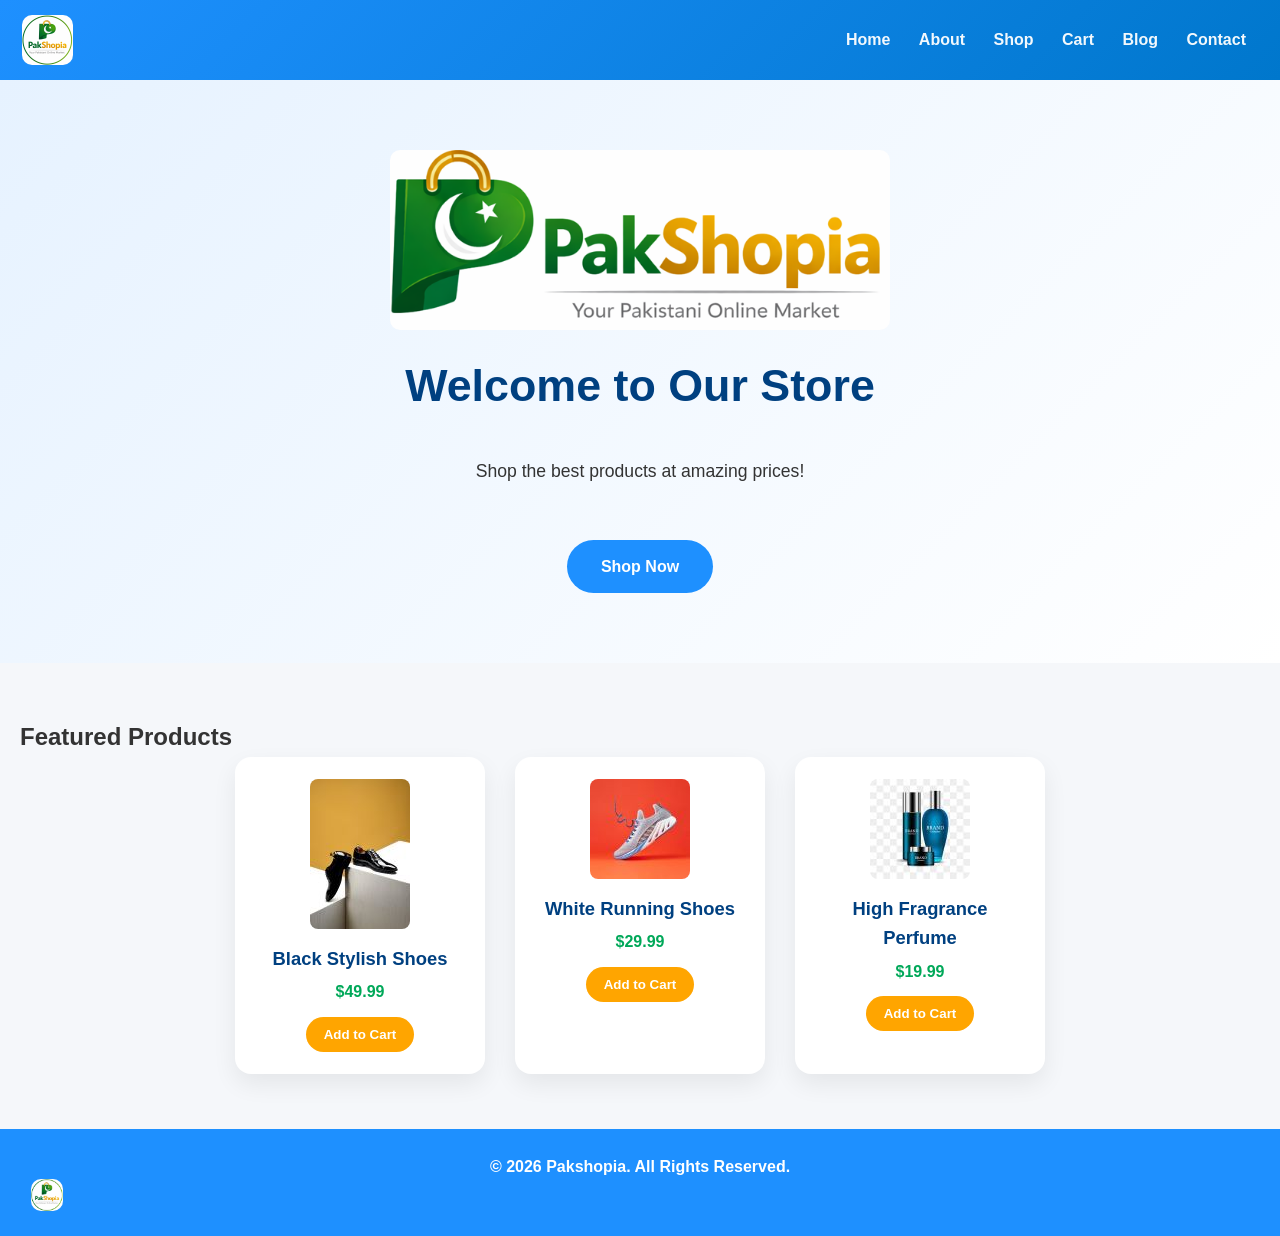
<file: index.html>
<!DOCTYPE html>
<html lang="en">
<head>
    <meta charset="UTF-8">
    <meta name="viewport" content="width=device-width, initial-scale=1.0">
    <title>Home - E-Commerce Store</title>
    <link rel="stylesheet" href="style.css">
</head>
<body>
    <header>
        <div class="logo"><img src="paklogo.png" alt="Logo"></div>
        <nav>
            <a href="index.html">Home</a>
            <a href="about.html">About</a>
            <a href="shop.html">Shop</a>
            <a href="cart.html">Cart</a>
            <a href="blog.html">Blog</a>
            <a href="contact.html">Contact</a>
        </nav>
    </header>

    <main>
        <section class="hero">
            <img src="pak.png" alt="Banner 1">
            <h1>Welcome to Our Store</h1>
            <p>Shop the best products at amazing prices!</p>
            <a href="shop.html" class="btn">Shop Now</a>
        </section>

        <section class="featured-products">
            <h2>Featured Products</h2>
            <div class="product-grid">
                <div class="product-card">
                    <img src="shoe.jpg" alt="Product 1">
                    <h3>Black Stylish Shoes</h3>
                    <p>$49.99</p>
                    <button onclick="addToCart('Black Stylish Shoes', 49.99)">Add to Cart</button>
                </div>
                <div class="product-card">
                    <img src="shoes.jpg" alt="Product 2">
                    <h3>White Running Shoes </h3>
                    <p>$29.99</p>
                    <button onclick="addToCart('White Running Shoes', 29.99)">Add to Cart</button>
                </div>
                <div class="product-card">
                    <img src="brand.jpg" alt="Product 3">
                    <h3>High Fragrance Perfume</h3>
                    <p>$19.99</p>
                    <button onclick="addToCart('High Fragrance Perfume', 19.99)">Add to Cart</button>
                </div>
            </div>
        </section>
    </main>

    <footer>
        <p>&copy; 2026 Pakshopia. All Rights Reserved.</p>
        <div class="social-icons">
            <img src="paklogo.png" alt="Cart Icon">
        </div>
    </footer>

    <script src="main.js"></script>
</body>
</html>
</file>
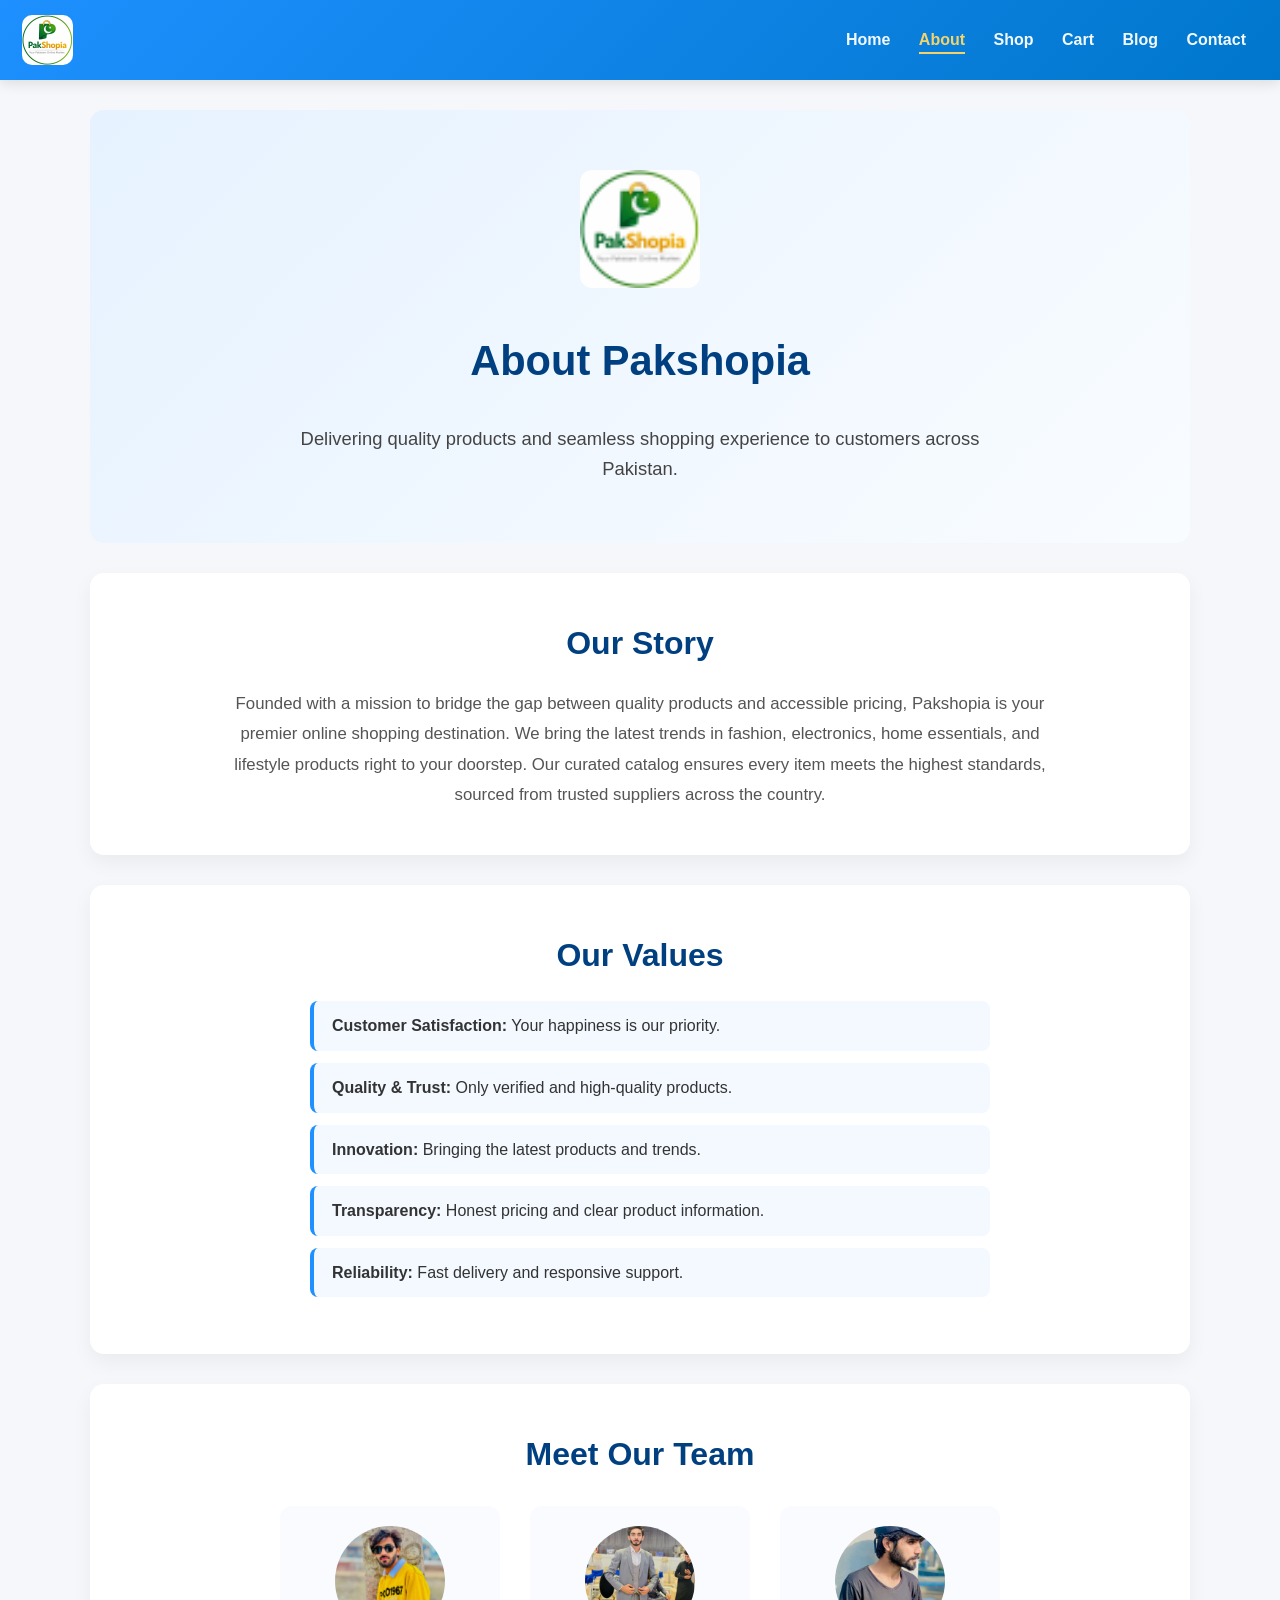
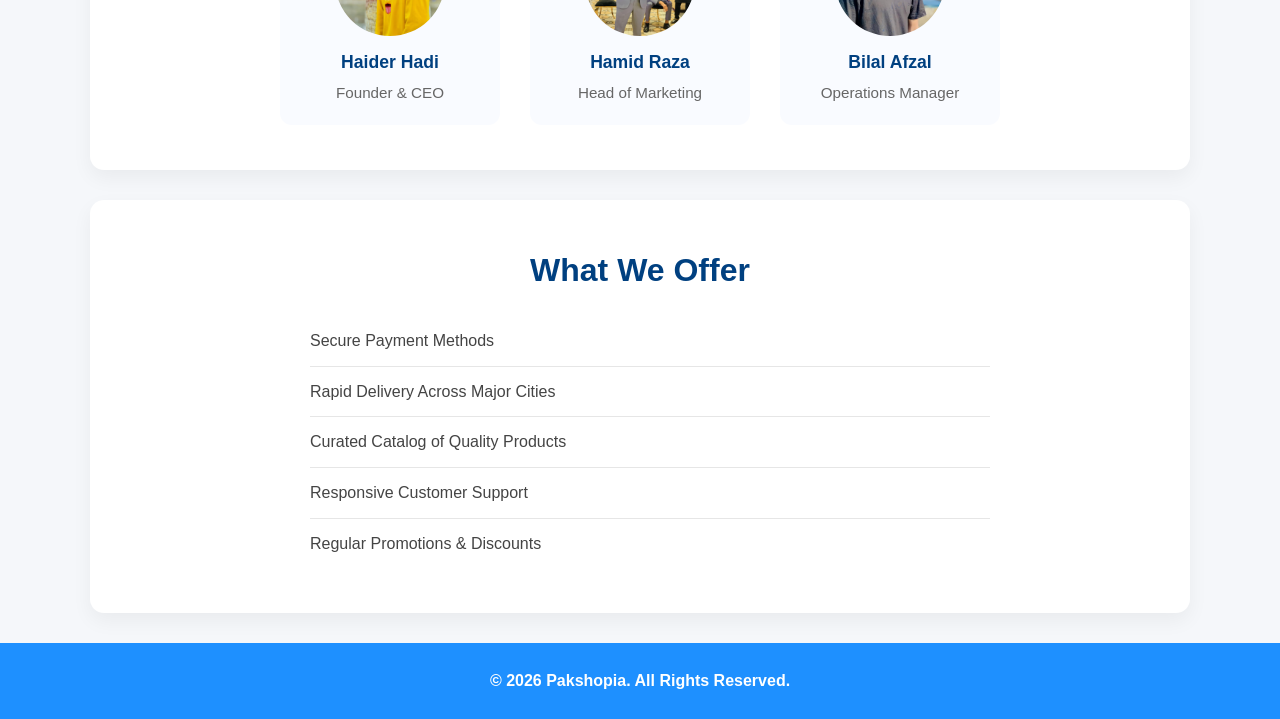
<file: about.html>
<!DOCTYPE html>
<html lang="en">
<head>
    <meta charset="UTF-8">
    <meta name="viewport" content="width=device-width, initial-scale=1.0">
    <title>About Us - Pakshopia</title>
    <link rel="stylesheet" href="style.css">
</head>
<body>
<header>
    <div class="logo"><img src="paklogo.png" alt="Logo"></div>
    <nav>
        <a href="index.html">Home</a>
        <a href="about.html" class="active">About</a>
        <a href="shop.html">Shop</a>
        <a href="cart.html">Cart</a>
        <a href="blog.html">Blog</a>
        <a href="contact.html">Contact</a>
    </nav>
</header>

<main>
    <!-- Hero / Banner -->
    <section class="about-hero">
        <img src="paklogo.png" alt="About Us Banner">
        <h1>About Pakshopia</h1>
        <p>Delivering quality products and seamless shopping experience to customers across Pakistan.</p>
    </section>

    <!-- Our Story -->
    <section class="about-us">
        <h2>Our Story</h2>
        <p>
            Founded with a mission to bridge the gap between quality products and accessible pricing, Pakshopia is your premier online shopping destination. 
            We bring the latest trends in fashion, electronics, home essentials, and lifestyle products right to your doorstep. 
            Our curated catalog ensures every item meets the highest standards, sourced from trusted suppliers across the country.
        </p>
    </section>

    <!-- Our Values -->
    <section class="our-values">
        <h2>Our Values</h2>
        <ul>
            <li><strong>Customer Satisfaction:</strong> Your happiness is our priority.</li>
            <li><strong>Quality & Trust:</strong> Only verified and high-quality products.</li>
            <li><strong>Innovation:</strong> Bringing the latest products and trends.</li>
            <li><strong>Transparency:</strong> Honest pricing and clear product information.</li>
            <li><strong>Reliability:</strong> Fast delivery and responsive support.</li>
        </ul>
    </section>

    <!-- Our Team -->
    <section class="our-team">
        <h2>Meet Our Team</h2>
        <div class="team-grid">
            <div class="team-member">
                <img src="hadi.png" alt="Team Member 1">
                <h3>Haider Hadi</h3>
                <p>Founder & CEO</p>
            </div>
            <div class="team-member">
                <img src="hamid.png" alt="Team Member 2">
                <h3>Hamid Raza</h3>
                <p>Head of Marketing</p>
            </div>
            <div class="team-member">
                <img src="bilal.png" alt="Team Member 3">
                <h3>Bilal Afzal</h3>
                <p>Operations Manager</p>
            </div>
        </div>
    </section>

    <!-- Our Services -->
    <section class="our-services">
        <h2>What We Offer</h2>
        <ul>
            <li>Secure Payment Methods</li>
            <li>Rapid Delivery Across Major Cities</li>
            <li>Curated Catalog of Quality Products</li>
            <li>Responsive Customer Support</li>
            <li>Regular Promotions & Discounts</li>
        </ul>
    </section>
</main>

<footer>
    <p>&copy; 2026 Pakshopia. All Rights Reserved.</p>
</footer>
<script src="main.js"></script>
</body>
</html>
</file>
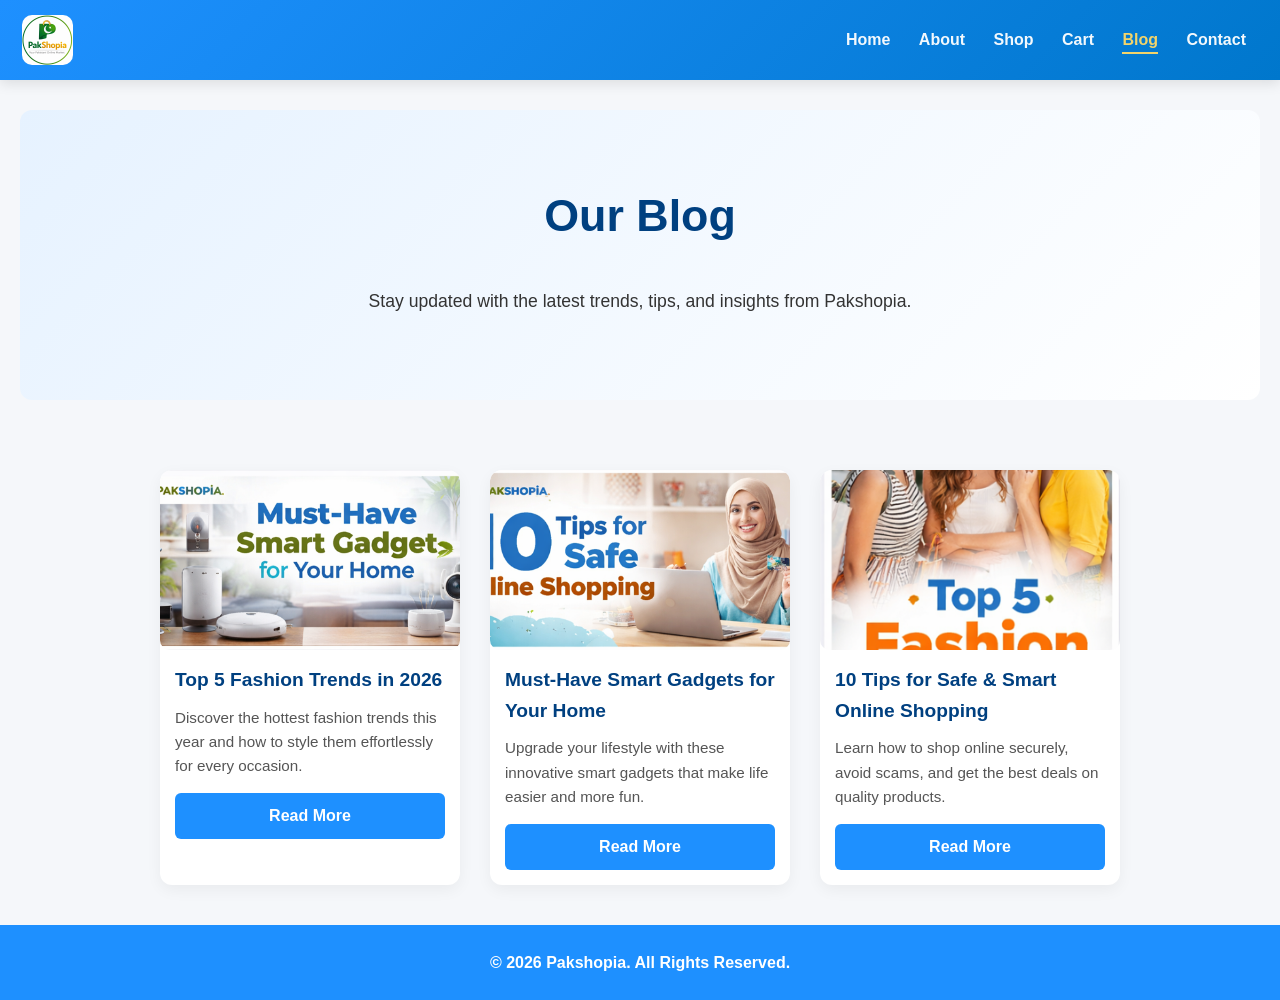
<file: blog.html>
<!DOCTYPE html>
<html lang="en">
<head>
  <meta charset="UTF-8">
  <meta name="viewport" content="width=device-width, initial-scale=1.0">
  <title>Blog - Pakshopia</title>
  <link rel="stylesheet" href="style.css">
</head>
<body>
<header>
  <div class="logo"><img src="paklogo.png" alt="Logo"></div>
  <nav>
    <a href="index.html">Home</a>
    <a href="about.html">About</a>
    <a href="shop.html">Shop</a>
    <a href="cart.html">Cart</a>
    <a href="blog.html" class="active">Blog</a>
    <a href="contact.html">Contact</a>
  </nav>
</header>

<main>
  <!-- Hero Section -->
  <section class="hero blog-hero">
    <h1>Our Blog</h1>
    <p>Stay updated with the latest trends, tips, and insights from Pakshopia.</p>
  </section>

  <!-- Blog Posts -->
  <section class="blog-posts">
    <div class="blog-grid">

      <!-- Blog 1 -->
      <article class="blog-card">
        <img src="gaget.png" alt="Latest Fashion Trends">
        <h2>Top 5 Fashion Trends in 2026</h2>
        <p>Discover the hottest fashion trends this year and how to style them effortlessly for every occasion.</p>
        <a href="#" class="btn">Read More</a>
      </article>

      <!-- Blog 2 -->
      <article class="blog-card">
        <img src="image2.png" alt="Smart Gadgets">
        <h2>Must-Have Smart Gadgets for Your Home</h2>
        <p>Upgrade your lifestyle with these innovative smart gadgets that make life easier and more fun.</p>
        <a href="#" class="btn">Read More</a>
      </article>

      <!-- Blog 3 -->
      <article class="blog-card">
        <img src="image3.png" alt="Online Shopping Tips">
        <h2>10 Tips for Safe & Smart Online Shopping</h2>
        <p>Learn how to shop online securely, avoid scams, and get the best deals on quality products.</p>
        <a href="#" class="btn">Read More</a>
      </article>

    </div>
  </section>
</main>

<footer>
  <p>&copy; 2026 Pakshopia. All Rights Reserved.</p>
</footer>
<script src="main.js"></script>
</body>
</html>
</file>
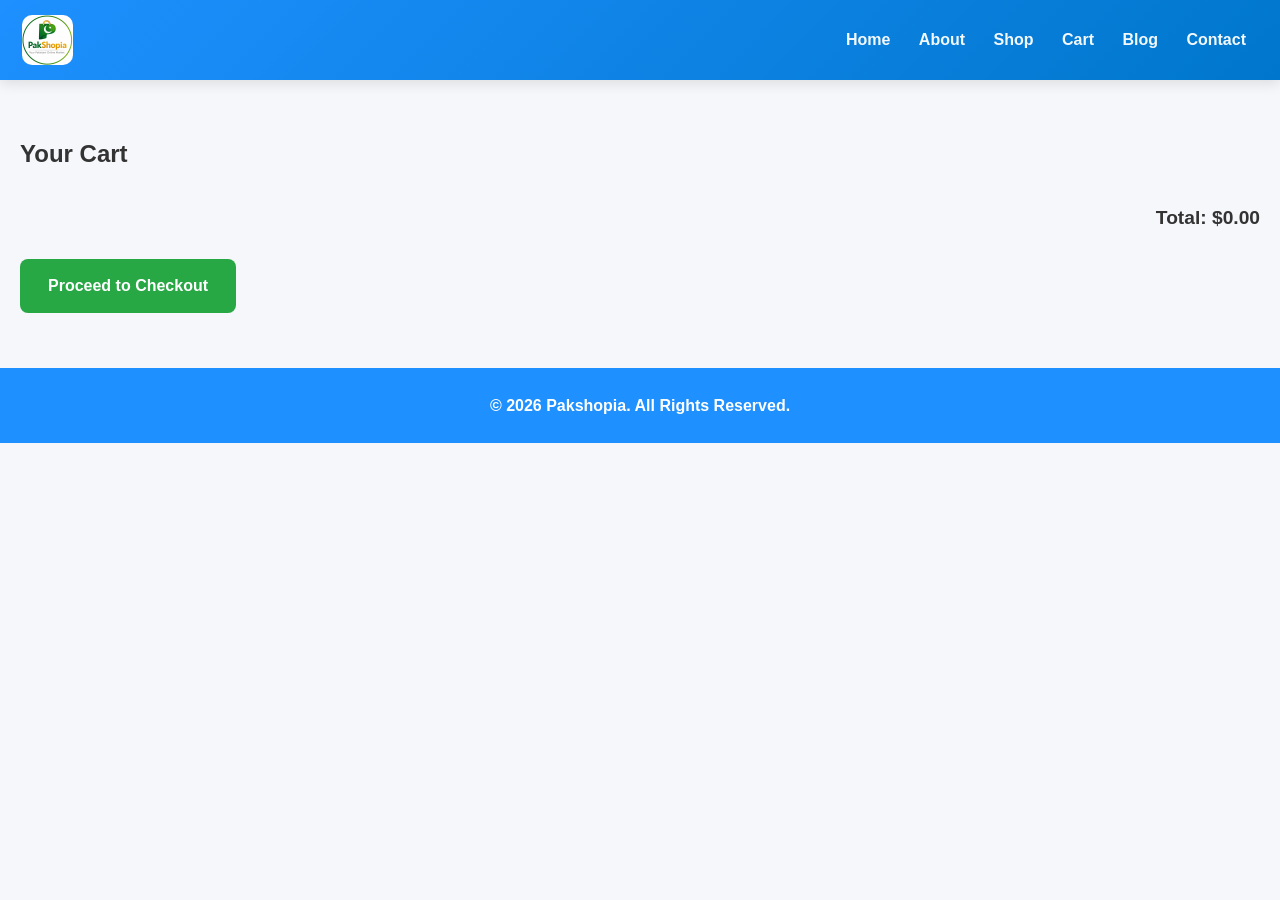
<file: cart.html>
<!DOCTYPE html>
<html lang="en">
<head>
  <meta charset="UTF-8">
  <meta name="viewport" content="width=device-width, initial-scale=1.0">
  <title>Cart - E-Commerce Store</title>
  <link rel="stylesheet" href="style.css">
</head>
<body>
<header>
  <div class="logo"><img src="paklogo.png" alt="Logo"></div>
  <nav>
    <a href="index.html">Home</a>
    <a href="about.html">About</a>
    <a href="shop.html">Shop</a>
    <a href="cart.html">Cart</a>
    <a href="blog.html">Blog</a>
    <a href="contact.html">Contact</a>
  </nav>
</header>

<main>
  <section class="cart">
    <h1>Your Cart</h1>
    <div id="cart-items"></div>
    <p id="total-price">Total: $0</p>
    <a href="checkout.html" class="btn">Proceed to Checkout</a>
  </section>
</main>

<footer>
  <p>&copy; 2026 Pakshopia. All Rights Reserved.</p>
</footer>

<script src="main.js"></script>
</body>
</html>
</file>
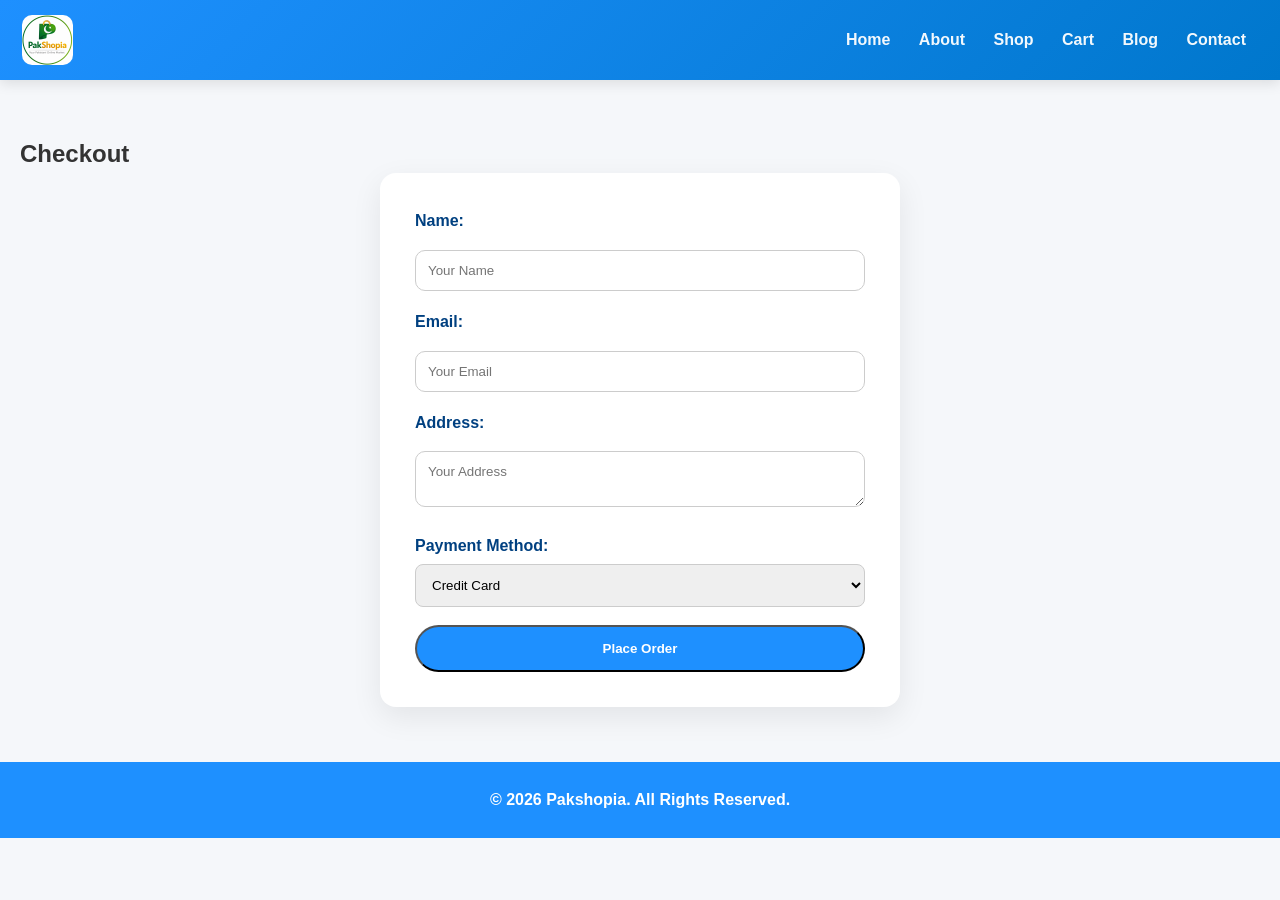
<file: checkout.html>
<!DOCTYPE html>
<html lang="en">
<head>
  <meta charset="UTF-8">
  <meta name="viewport" content="width=device-width, initial-scale=1.0">
  <title>Checkout - E-Commerce Store</title>
  <link rel="stylesheet" href="style.css">
</head>
<body>
<header>
  <div class="logo"><img src="paklogo.png" alt="Logo"></div>
  <nav>
    <a href="index.html">Home</a>
    <a href="about.html">About</a>
    <a href="shop.html">Shop</a>
    <a href="cart.html">Cart</a>
    <a href="blog.html">Blog</a>
    <a href="contact.html">Contact</a>
  </nav>
</header>

<main>
  <section class="checkout">
    <h1>Checkout</h1>
    <form>
      <label>Name:</label>
      <input type="text" placeholder="Your Name" required>
      <label>Email:</label>
      <input type="email" placeholder="Your Email" required>
      <label>Address:</label>
      <textarea placeholder="Your Address" required></textarea>
      <label>Payment Method:</label>
      <select>
        <option>Credit Card</option>
        <option>PayPal</option>
        <option>Bank Transfer</option>
      </select>
      <button type="submit">Place Order</button>
    </form>
  </section>
</main>

<footer>
  <p>&copy; 2026 Pakshopia. All Rights Reserved.</p>
</footer>
<script src="main.js"></script>
</body>
</html>
</file>
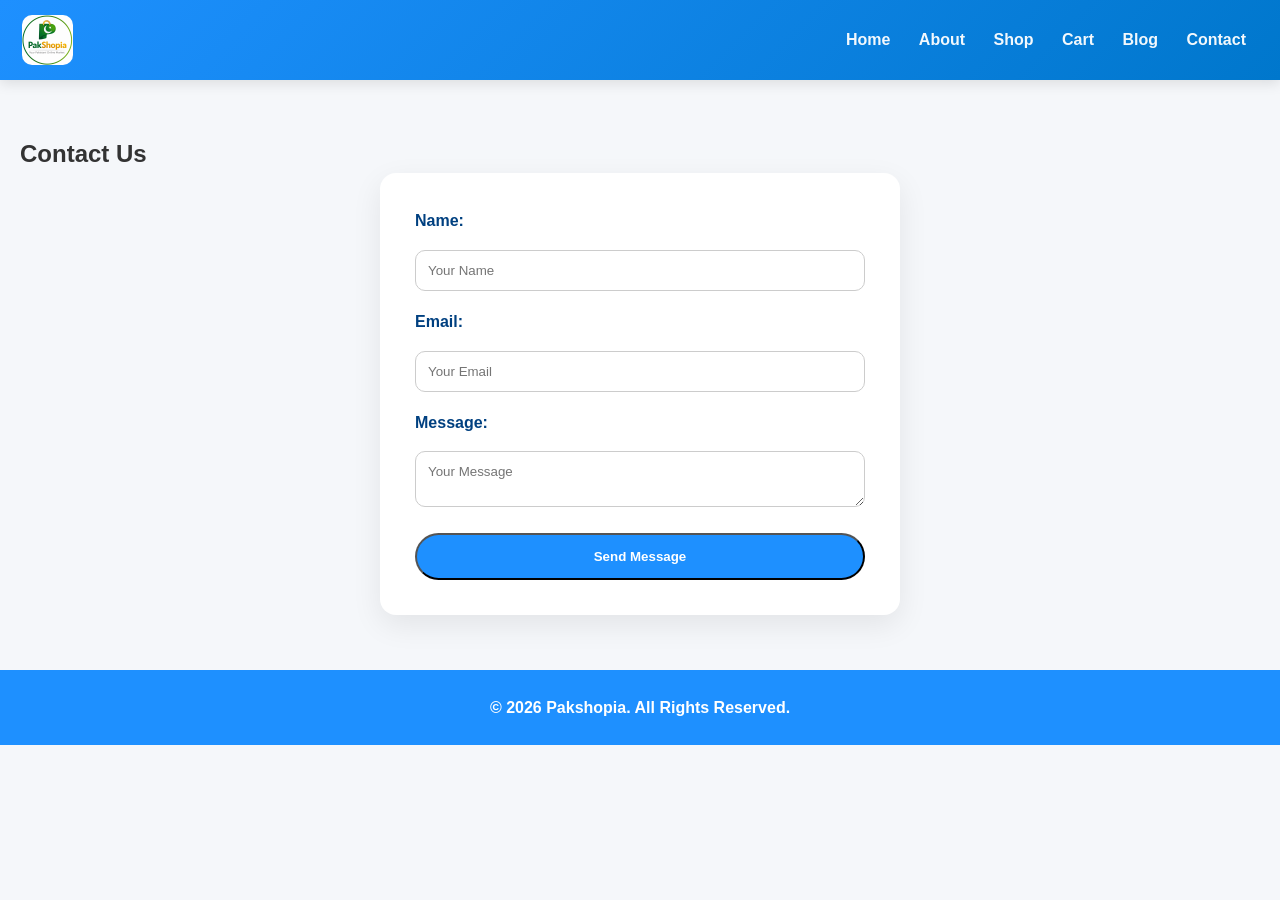
<file: contact.html>
<!DOCTYPE html>
<html lang="en">
<head>
  <meta charset="UTF-8">
  <meta name="viewport" content="width=device-width, initial-scale=1.0">
  <title>Contact - E-Commerce Store</title>
  <link rel="stylesheet" href="style.css">
</head>
<body>
<header>
  <div class="logo"><img src="paklogo.png" alt="Logo"></div>
  <nav>
    <a href="index.html">Home</a>
    <a href="about.html">About</a>
    <a href="shop.html">Shop</a>
    <a href="cart.html">Cart</a>
    <a href="blog.html">Blog</a>
    <a href="contact.html">Contact</a>
  </nav>
</header>

<main>
  <section class="contact">
    <h1>Contact Us</h1>
    <form>
      <label>Name:</label>
      <input type="text" placeholder="Your Name" required>
      <label>Email:</label>
      <input type="email" placeholder="Your Email" required>
      <label>Message:</label>
      <textarea placeholder="Your Message" required></textarea>
      <button type="submit">Send Message</button>
    </form>
  </section>
</main>

<footer>
  <p>&copy; 2026 Pakshopia. All Rights Reserved.</p>
</footer>
<script src="main.js"></script>
</body>
</html>
</file>
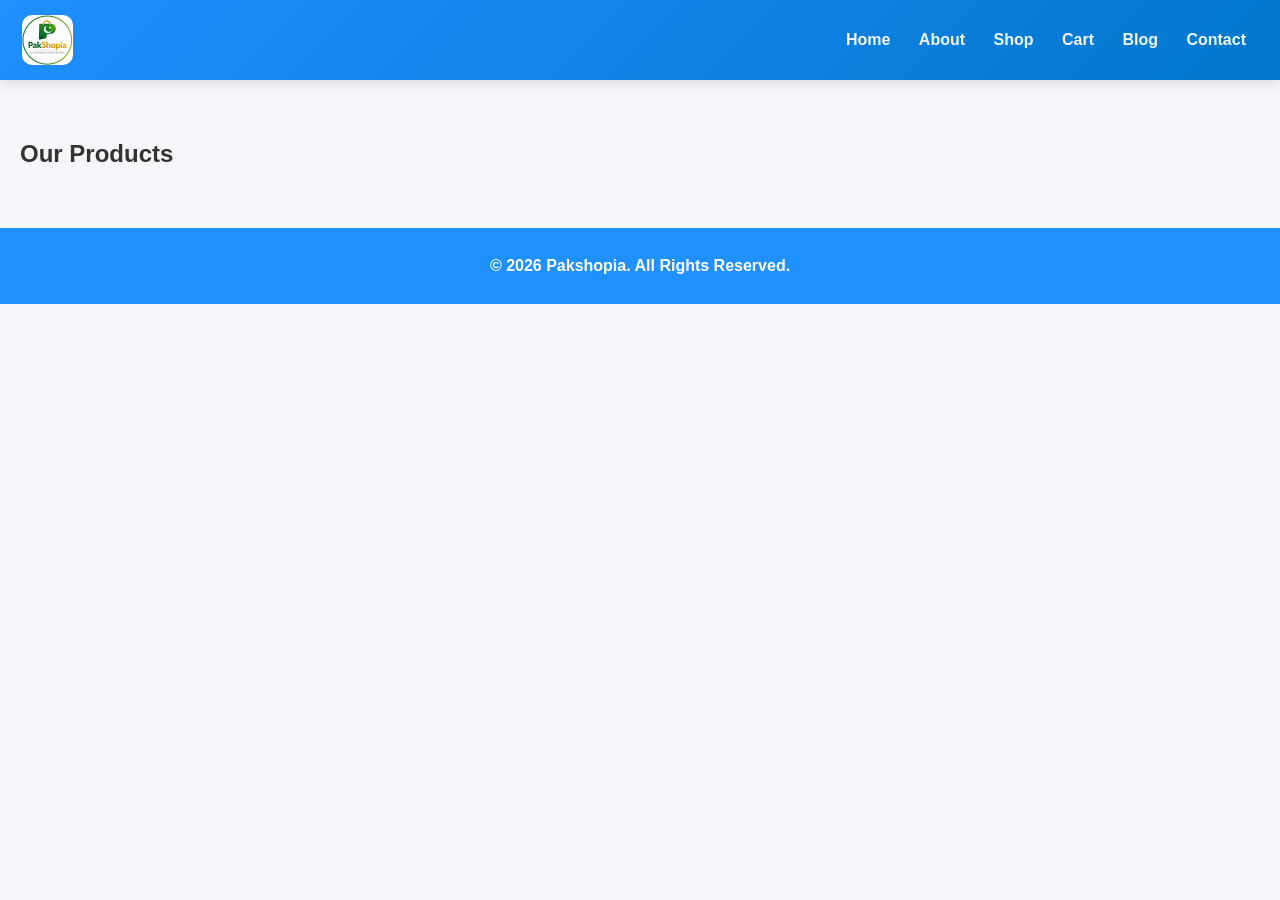
<file: shop.html>
<!DOCTYPE html>
<html lang="en">
<head>
    <meta charset="UTF-8">
    <meta name="viewport" content="width=device-width, initial-scale=1.0">
    <title>Shop - E-Commerce Store</title>
    <link rel="stylesheet" href="style.css">
</head>
<body>
<header>
    <div class="logo"><img src="paklogo.png" alt="Logo"></div>
    <nav>
        <a href="index.html">Home</a>
        <a href="about.html">About</a>
        <a href="shop.html">Shop</a>
        <a href="cart.html">Cart</a>
        <a href="blog.html">Blog</a>
        <a href="contact.html">Contact</a>
    </nav>
</header>

<main>
    <section class="shop">
    <h1>Our Products</h1>
    <div class="product-grid" id="product-grid">
        <!-- Products will be loaded here dynamically -->
    </div>
</section>

</main>

<footer>
    <p>&copy; 2026 Pakshopia. All Rights Reserved.</p>
</footer>
<script src="main.js"></script>
</body>
</html>
</file>
<file: style.css>
/* ================= Reset & Global ================= */
* {
    margin: 0;
    padding: 0;
    box-sizing: border-box;
    font-family: 'Segoe UI', Tahoma, Geneva, Verdana, sans-serif;
}

body {
    background: #f5f7fa;  /* light background for clean look */
    color: #333;
    line-height: 1.6;
}

a {
    text-decoration: none;
    color: inherit;
}

img {
    max-width: 100%;
    display: block;
    border-radius: 8px;
}

/* ================= Header ================= */
header {
    background: #1E90FF;
    color: #fff;
    padding: 15px 20px;
    display: flex;
    justify-content: space-between;
    align-items: center;
    flex-wrap: wrap;
    box-shadow: 0 3px 6px rgba(0,0,0,0.1);
}

header .logo img {
    height: 50px;
}

header nav a {
    margin: 0 12px;
    color: #fff;
    font-weight: 600;
    padding-bottom: 4px;
    transition: 0.3s;
}

header nav a:hover {
    border-bottom: 2px solid #ffd966;
}

header nav a.active {
    border-bottom: 2px solid #ffd966;
}

/* ================= Hero Section ================= */
.hero {
    display: flex;
    flex-direction: column;
    align-items: center;
    justify-content: center;
    text-align: center;
    padding: 60px 20px;
    background: #e6f2ff;
    gap: 20px;
}

.hero img {
    width: 80%;
    max-width: 500px;
    height: auto;
    border-radius: 10px;
}

.hero h1 {
    font-size: 2.8rem;
    color: #004080;
}

.hero p {
    font-size: 1.2rem;
    color: #333;
}

.hero .btn {
    background: #1e90ff;
    color: #fff;
    padding: 12px 30px;
    border-radius: 6px;
    font-weight: bold;
    transition: 0.3s;
}

.hero .btn:hover {
    background: #0056b3;
}

/* ================= Sections ================= */
section {
    padding: 50px 20px;
}

/* ================= About Us Section ================= */
.about-hero {
    text-align: center;
    padding: 50px 20px;
    background: #d9eaf7;
    display: flex;
    flex-direction: column;
    align-items: center;
    gap: 20px;
}

.about-hero img {
    width: 150px;
    height: auto;
    border-radius: 12px;
}

.about-us, .our-values, .our-team, .our-services {
    max-width: 900px;
    margin: 40px auto;
    background: #fff;
    padding: 30px;
    border-radius: 12px;
    box-shadow: 0 5px 15px rgba(0,0,0,0.05);
}

.our-values ul, .our-services ul {
    list-style: disc;
    padding-left: 20px;
    color: #333;
    font-weight: 500;
}

.our-team .team-grid {
    display: flex;
    flex-wrap: wrap;
    justify-content: center;
    gap: 30px;
}

.team-member {
    text-align: center;
    width: 200px;
}

.team-member img {
    width: 100%;
    border-radius: 50%;
    margin-bottom: 10px;
}

/* ================= Product Grid ================= */
.product-card img {
    display: block;
    margin: 0 auto 15px;
    max-width: 100%;
    height: auto;
    border-radius: 8px;
}

.product-grid {
    display: flex;
    flex-wrap: wrap;
    gap: 30px;
    justify-content: center;
    max-width: 1000px;
    margin: 0 auto;
}

.product-card {
    background: #ffffff;
    padding: 20px;
    width: 240px;
    text-align: center;
    border-radius: 12px;
    box-shadow: 0 8px 20px rgba(0,0,0,0.05);
    transition: transform 0.3s, box-shadow 0.3s;
}

.product-card:hover {
    transform: translateY(-5px);
    box-shadow: 0 12px 25px rgba(0,0,0,0.1);
}

.product-card h3 {
    margin: 15px 0 8px;
    font-size: 1.1rem;
    color: #004080;
}

.product-card p {
    color: #1e90ff;
    font-weight: bold;
    margin-bottom: 10px;
}

.product-card button {
    background: #1e90ff;
    color: #fff;
    padding: 10px 16px;
    border: none;
    border-radius: 6px;
    cursor: pointer;
    font-weight: 600;
    transition: 0.3s;
}

.product-card button:hover {
    background: #0056b3;
}

/* ================= Cart Page ================= */
#cart-items {
    max-width: 700px;
    margin: 30px auto;
}

.cart-item {
    background: #ffffff;
    padding: 15px 20px;
    margin-bottom: 15px;
    border-radius: 10px;
    display: flex;
    align-items: center;
    justify-content: space-between;
    box-shadow: 0 5px 15px rgba(0,0,0,0.05);
}

.cart-item img {
    width: 60px;
    height: 60px;
    object-fit: cover;
    margin-right: 15px;
    border-radius: 8px;
}

.cart-item-details {
    flex-grow: 1;
}

.cart-item-details p {
    margin: 5px 0;
}

.cart-item button {
    background: #ff4d4d;
    color: #ffffff;
    border: none;
    padding: 8px 14px;
    border-radius: 6px;
    cursor: pointer;
    font-weight: 600;
    transition: 0.3s;
}

.cart-item button:hover {
    background: #cc0000;
}

#total-price {
    text-align: right;
    font-weight: bold;
    font-size: 1.2rem;
    margin-top: 20px;
}

/* ================= Forms ================= */
form {
    background: #ffffff;
    padding: 30px;
    border-radius: 12px;
    max-width: 500px;
    margin: 30px auto;
    box-shadow: 0 5px 20px rgba(0,0,0,0.05);
}

form label {
    display: block;
    margin-bottom: 6px;
    font-weight: 600;
    color: #004080;
}

form input, form textarea, form select {
    width: 100%;
    padding: 12px;
    margin-bottom: 18px;
    border-radius: 8px;
    border: 1px solid #ccc;
}

form button {
    background: #1e90ff;
    color: #fff;
    padding: 14px;
    width: 100%;
    border-radius: 8px;
    font-weight: 600;
    cursor: pointer;
    transition: 0.3s;
}

form button:hover {
    background: #0056b3;
}

/* ================= Footer ================= */
footer {
    background: #1E90FF;
    color: #fff;
    text-align: center;
    padding: 25px;
    font-weight: 600;
}

footer .social-icons img {
    width: 32px;
    margin: 0 6px;
    vertical-align: middle;
}
/* ================= Cart Checkout Button ================= */
.cart .btn {
    display: inline-block;
    margin: 25px auto 0;
    background: #28a745;          /* green */
    color: #ffffff;
    padding: 14px 28px;
    border-radius: 8px;
    font-size: 1rem;
    font-weight: 700;
    text-align: center;
    transition: 0.3s ease;
}

.cart .btn:hover {
    background: #1e7e34;          /* darker green */
    transform: translateY(-2px);
}

/* ================= Responsive ================= */
@media (max-width: 768px) {
    header {
        flex-direction: column;
        align-items: flex-start;
    }

    header nav {
        margin-top: 10px;
    }

    .product-grid {
        flex-direction: column;
        align-items: center;
    }

    .hero h1 {
        font-size: 2rem;
    }

    .hero p {
        font-size: 1rem;
    }

    .cart-item {
        flex-direction: column;
        align-items: flex-start;
    }

    .cart-item img {
        margin-bottom: 10px;
    }

    .team-member {
        width: 45%;
    }
}

@media (max-width: 480px) {
    header nav a {
        margin: 5px 0;
        display: block;
    }

    .product-card {
        width: 90%;
    }

    .team-member {
        width: 80%;
    }
}
/* ================= About Page ================= */

/* About Hero */
.about-hero {
    background: linear-gradient(135deg, #e6f2ff, #f9fcff);
    text-align: center;
    padding: 60px 20px;
    border-radius: 14px;
    margin: 30px auto;
    max-width: 1100px;
}

.about-hero img {
    width: 120px;
    margin: 0 auto 20px;
}

.about-hero h1 {
    font-size: 2.6rem;
    color: #004080;
    margin-bottom: 10px;
}

.about-hero p {
    font-size: 1.15rem;
    color: #444;
    max-width: 700px;
    margin: 0 auto;
}

/* Sections Common */
.about-us,
.our-values,
.our-team,
.our-services {
    background: #ffffff;
    padding: 45px 30px;
    margin: 30px auto;
    max-width: 1100px;
    border-radius: 14px;
    box-shadow: 0 8px 20px rgba(0,0,0,0.05);
}

.about-us h2,
.our-values h2,
.our-team h2,
.our-services h2 {
    text-align: center;
    color: #004080;
    margin-bottom: 20px;
    font-size: 2rem;
}

/* Our Story */
.about-us p {
    font-size: 1.05rem;
    color: #555;
    line-height: 1.8;
    text-align: center;
    max-width: 850px;
    margin: 0 auto;
}

/* Our Values */
.our-values ul {
    list-style: none;
    max-width: 700px;
    margin: 0 auto;
}

.our-values li {
    background: #f3f9ff;
    padding: 12px 18px;
    border-radius: 8px;
    margin-bottom: 12px;
    font-size: 1rem;
    color: #333;
    border-left: 4px solid #1e90ff;
}

/* Team Section */
.team-grid {
    display: flex;
    gap: 25px;
    justify-content: center;
    flex-wrap: wrap;
    margin-top: 25px;
}

.team-member {
    background: #f9fbff;
    padding: 20px;
    width: 220px;
    text-align: center;
    border-radius: 12px;
    transition: transform 0.3s, box-shadow 0.3s;
}

.team-member:hover {
    transform: translateY(-6px);
    box-shadow: 0 12px 25px rgba(0,0,0,0.1);
}

.team-member img {
    width: 110px;
    height: 110px;
    object-fit: cover;
    border-radius: 50%;
    margin: 0 auto 12px;
}

.team-member h3 {
    font-size: 1.1rem;
    color: #004080;
    margin-bottom: 5px;
}

.team-member p {
    font-size: 0.95rem;
    color: #666;
}

/* Our Services */
.our-services ul {
    list-style: none;
    max-width: 700px;
    margin: 0 auto;
}

.our-services li {
    padding: 12px 0;
    font-size: 1rem;
    color: #444;
    border-bottom: 1px solid #e6e6e6;
}

.our-services li:last-child {
    border-bottom: none;
}

/* ================= Responsive =================*
/* ================= Blog Page ================= */
.blog-hero {
    background: #d9eaf7;
    padding: 50px 20px;
    text-align: center;
    border-radius: 12px;
    margin: 30px 20px;
}

.blog-hero h1 {
    font-size: 2.5rem;
    color: #004080;
}

.blog-hero p {
    font-size: 1.2rem;
    color: #333;
}

.blog-posts {
    padding: 40px 20px;
}

.blog-grid {
    display: flex;
    flex-wrap: wrap;
    justify-content: center;
    gap: 30px;
    max-width: 1200px;
    margin: 0 auto;
}

.blog-card {
    background: #fff;
    width: 300px;
    border-radius: 12px;
    box-shadow: 0 5px 15px rgba(0,0,0,0.05);
    overflow: hidden;
    display: flex;
    flex-direction: column;
    transition: transform 0.3s, box-shadow 0.3s;
}

.blog-card:hover {
    transform: translateY(-5px);
    box-shadow: 0 12px 25px rgba(0,0,0,0.1);
}

.blog-card img {
    width: 100%;
    height: 180px;
    object-fit: cover;
}

.blog-card h2 {
    font-size: 1.2rem;
    color: #004080;
    margin: 15px 15px 10px;
}

.blog-card p {
    font-size: 0.95rem;
    margin: 0 15px 15px;
    color: #555;
}

.blog-card .btn {
    margin: 0 15px 15px;
    text-align: center;
    padding: 10px;
    background: #1e90ff;
    color: #fff;
    border-radius: 6px;
    font-weight: 600;
    transition: 0.3s;
}

.blog-card .btn:hover {
    background: #0056b3;
}

/* Responsive */
@media (max-width: 768px) {
    .blog-grid {
        flex-direction: column;
        align-items: center;
    }

    .blog-card {
        width: 90%;
    }
}

/* =====================================================
   PAKSHOPIA BRAND THEME
   Colors:
   Primary: #1E90FF (Blue)
   Secondary: #00A859 (Green)
   Accent: #FFA500 (Orange)
   Background: #F5F7FA
===================================================== */

/* ================= RESET ================= */
* {
    margin: 0;
    padding: 0;
    box-sizing: border-box;
    font-family: 'Poppins', 'Segoe UI', sans-serif;
}

body {
    background: #F5F7FA;
    color: #333;
    line-height: 1.6;
}

a {
    text-decoration: none;
    color: inherit;
}

img {
    max-width: 100%;
    display: block;
    border-radius: 10px;
}

/* ================= HEADER ================= */
header {
    background: linear-gradient(135deg, #1E90FF, #0077cc);
    color: #fff;
    padding: 15px 22px;
    display: flex;
    justify-content: space-between;
    align-items: center;
    box-shadow: 0 4px 12px rgba(0,0,0,0.1);
}

.logo img {
    height: 48px;
}

nav a {
    margin-left: 18px;
    font-weight: 600;
    opacity: 0.95;
    transition: 0.3s;
}

nav a:hover,
nav a.active {
    color: #FFD966;
}

/* ================= HERO ================= */
.hero {
    background: linear-gradient(135deg, #e6f2ff, #ffffff);
    padding: 70px 20px;
    text-align: center;
}

.hero h1 {
    font-size: 2.8rem;
    color: #004080;
}

.hero p {
    margin: 15px 0;
    font-size: 1.1rem;
}

.hero .btn {
    display: inline-block;
    margin-top: 20px;
    background: #1E90FF;
    color: #fff;
    padding: 14px 34px;
    border-radius: 30px;
    font-weight: 700;
    transition: 0.3s;
}

.hero .btn:hover {
    background: #0056b3;
}

/* ================= SECTION ================= */
section {
    padding: 55px 20px;
}

.section-title {
    text-align: center;
    font-size: 2.1rem;
    color: #004080;
    margin-bottom: 35px;
}

/* ================= PRODUCT GRID ================= */
.product-grid {
    display: flex;
    flex-wrap: wrap;
    gap: 30px;
    justify-content: center;
    max-width: 1200px;
    margin: auto;
}

.product-card {
    background: #fff;
    width: 250px;
    padding: 22px;
    text-align: center;
    border-radius: 16px;
    box-shadow: 0 10px 25px rgba(0,0,0,0.07);
    transition: 0.3s;
}

.product-card:hover {
    transform: translateY(-6px);
    box-shadow: 0 15px 35px rgba(0,0,0,0.12);
}

.product-card h3 {
    margin: 12px 0 6px;
    font-size: 1.15rem;
    color: #004080;
}

.product-card p {
    color: #00A859;
    font-weight: 700;
    margin-bottom: 12px;
}

.product-card button {
    background: #FFA500;
    color: #fff;
    padding: 10px 18px;
    border: none;
    border-radius: 25px;
    font-weight: 600;
    cursor: pointer;
    transition: 0.3s;
}

.product-card button:hover {
    background: #e69500;
}

/* ================= CART ================= */
.cart-item {
    background: #fff;
    padding: 18px;
    border-radius: 14px;
    display: flex;
    align-items: center;
    gap: 15px;
    box-shadow: 0 6px 18px rgba(0,0,0,0.06);
    margin-bottom: 15px;
}

.cart-item img {
    width: 65px;
    height: 65px;
    object-fit: cover;
}

.cart-item button {
    background: #ff4d4d;
    color: #fff;
    border: none;
    padding: 8px 14px;
    border-radius: 6px;
    font-weight: 600;
}

/* ================= FORMS ================= */
form {
    background: #fff;
    max-width: 520px;
    margin: auto;
    padding: 35px;
    border-radius: 16px;
    box-shadow: 0 10px 30px rgba(0,0,0,0.08);
}

form label {
    font-weight: 600;
    color: #004080;
}

form input,
form textarea {
    width: 100%;
    padding: 12px;
    margin: 10px 0 18px;
    border-radius: 10px;
    border: 1px solid #ccc;
}

form button {
    width: 100%;
    background: #1E90FF;
    color: #fff;
    padding: 14px;
    border-radius: 30px;
    font-weight: 700;
    cursor: pointer;
}

/* ================= FOOTER ================= */
footer {
    background: #1E90FF;
    color: #fff;
    text-align: center;
    padding: 25px;
    font-weight: 600;
}

/* ================= MOBILE SCROLL PRODUCTS ================= */
@media (max-width: 768px) {

    nav {
        margin-top: 10px;
    }

    .product-grid {
        flex-wrap: nowrap;
        overflow-x: auto;
        justify-content: flex-start;
        gap: 16px;
        padding: 10px;
        scroll-snap-type: x mandatory;
    }

    .product-card {
        min-width: 210px;
        flex: 0 0 auto;
        scroll-snap-align: start;
    }

    .product-grid::-webkit-scrollbar {
        display: none;
    }

    .hero h1 {
        font-size: 2.1rem;
    }
}

/* ================= EXTRA SMALL ================= */
@media (max-width: 480px) {

    .product-card {
        min-width: 190px;
    }

    .section-title {
        font-size: 1.7rem;
    }
}
</file>
